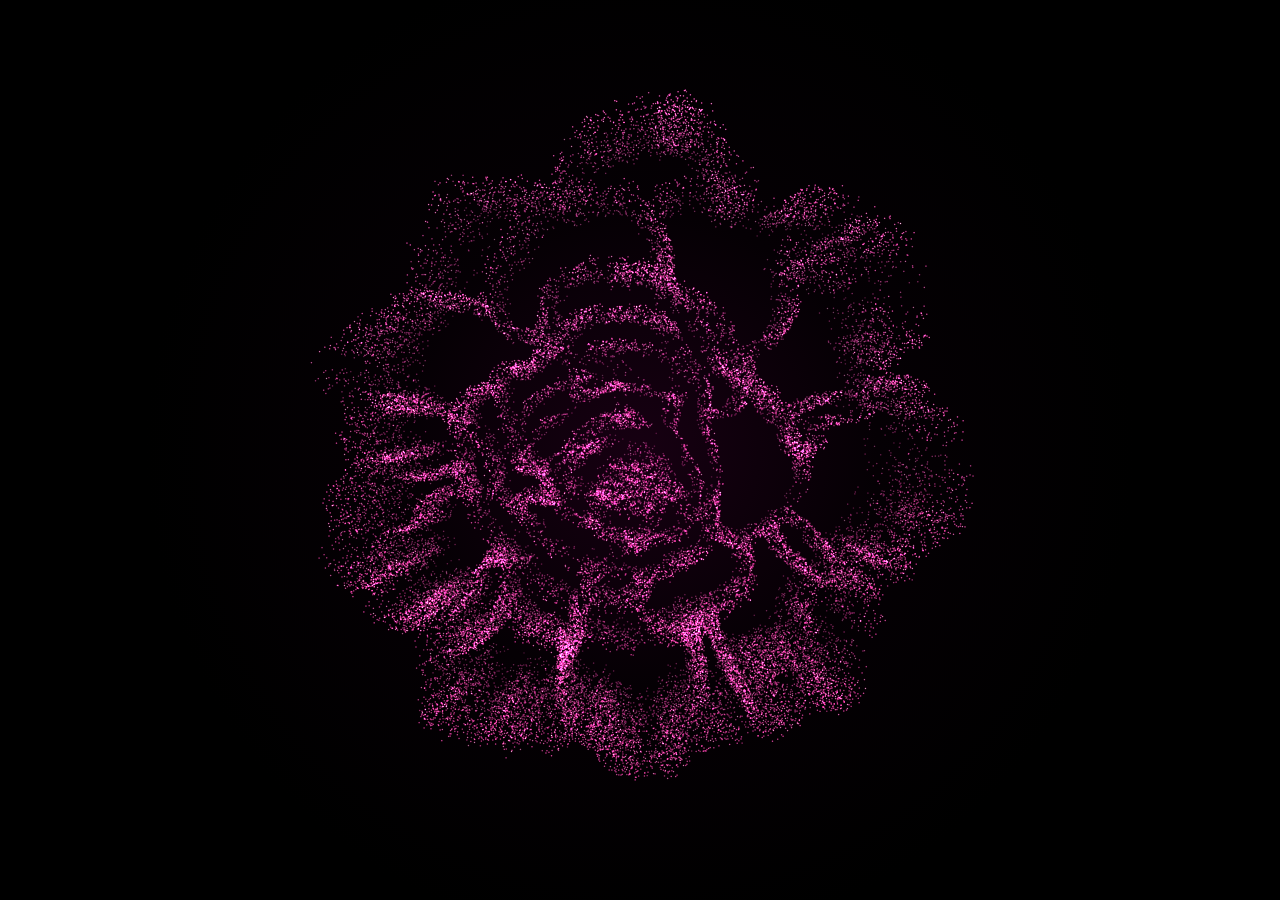
<file: index.html>
<!doctype html>
<html lang="vi">
  <head>
    <meta charset="UTF-8" />
    <meta name="viewport" content="width=device-width, initial-scale=1.0" />
    <title>Peony Ink Dots</title>
    <link rel="stylesheet" href="styles.css" />
  </head>
  <body>
    <canvas id="ink-scene" aria-label="Hoa mẫu đơn 2D được phủ chấm theo vùng mực trên ảnh"></canvas>
    <script src="peony-ink.js"></script>
  </body>
</html>
</file>
<file: styles.css>
* {
  box-sizing: border-box;
}

html,
body {
  width: 100%;
  height: 100%;
  margin: 0;
  overflow: hidden;
  background: #000;
}

body {
  min-height: 100vh;
}

canvas {
  display: block;
  width: 100vw;
  height: 100vh;
  background: radial-gradient(circle at 50% 45%, #170012 0%, #050004 36%, #000 72%);
}


.page-link {
  position: fixed;
  top: 18px;
  right: 18px;
  z-index: 2;
  color: rgba(255, 226, 247, 0.88);
  font: 500 14px/1.2 Arial, sans-serif;
  text-decoration: none;
  padding: 9px 12px;
  border: 1px solid rgba(255, 120, 210, 0.36);
  border-radius: 999px;
  background: rgba(20, 0, 16, 0.55);
  backdrop-filter: blur(8px);
}

.page-link:hover {
  color: #fff;
  border-color: rgba(255, 130, 220, 0.72);
}


.page-link-left {
  right: auto;
  left: 18px;
}

 {
  box-sizing: border-box;
}

html,
body {
  width: 100%;
  height: 100%;
  margin: 0;
  overflow: hidden;
  background: #000;
}

body {
  min-height: 100vh;
}

canvas {
  display: block;
  width: 100vw;
  height: 100vh;
  background: radial-gradient(circle at 50% 45%, #170012 0%, #050004 36%, #000 72%);
}


.page-link {
  position: fixed;
  top: 18px;
  right: 18px;
  z-index: 2;
  color: rgba(255, 226, 247, 0.88);
  font: 500 14px/1.2 Arial, sans-serif;
  text-decoration: none;
  padding: 9px 12px;
  border: 1px solid rgba(255, 120, 210, 0.36);
  border-radius: 999px;
  background: rgba(20, 0, 16, 0.55);
  backdrop-filter: blur(8px);
}

.page-link:hover {
  color: #fff;
  border-color: rgba(255, 130, 220, 0.72);
}


.page-link-left {
  right: auto;
  left: 18px;
}
</file>
